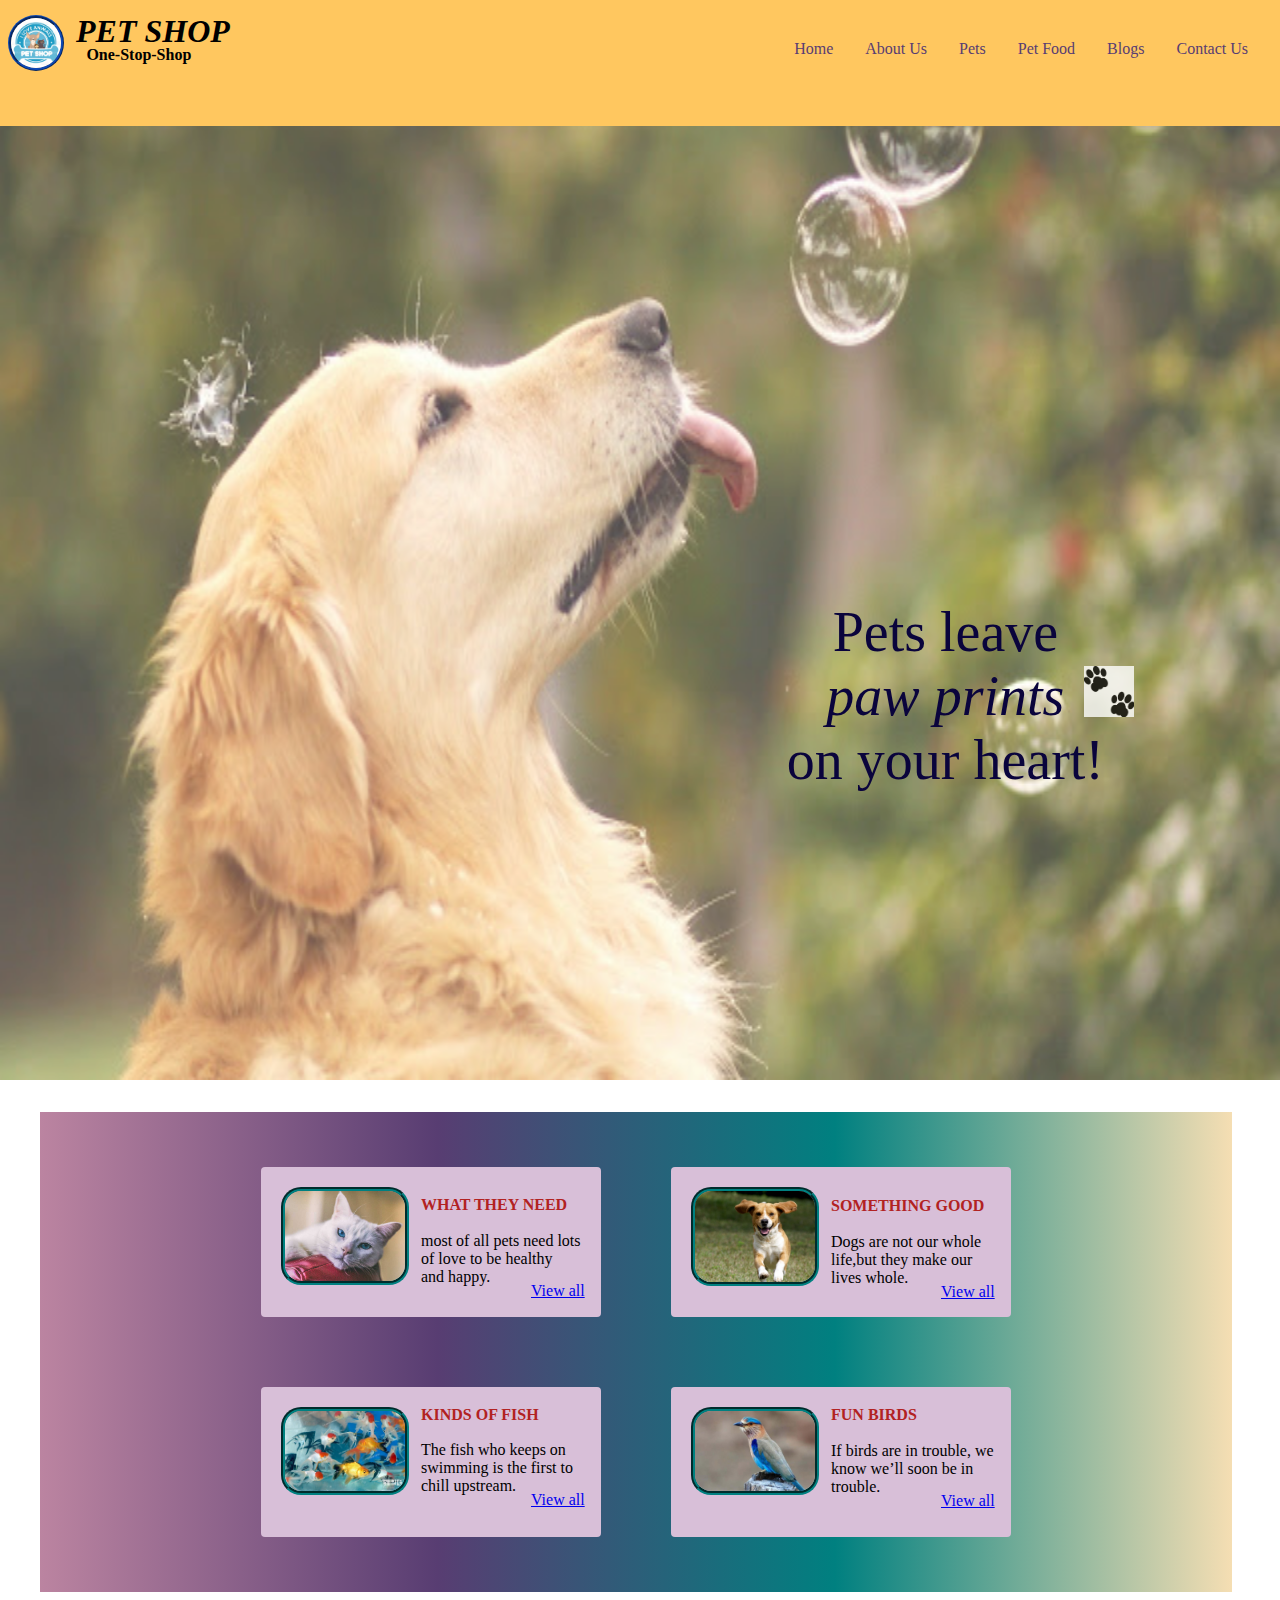
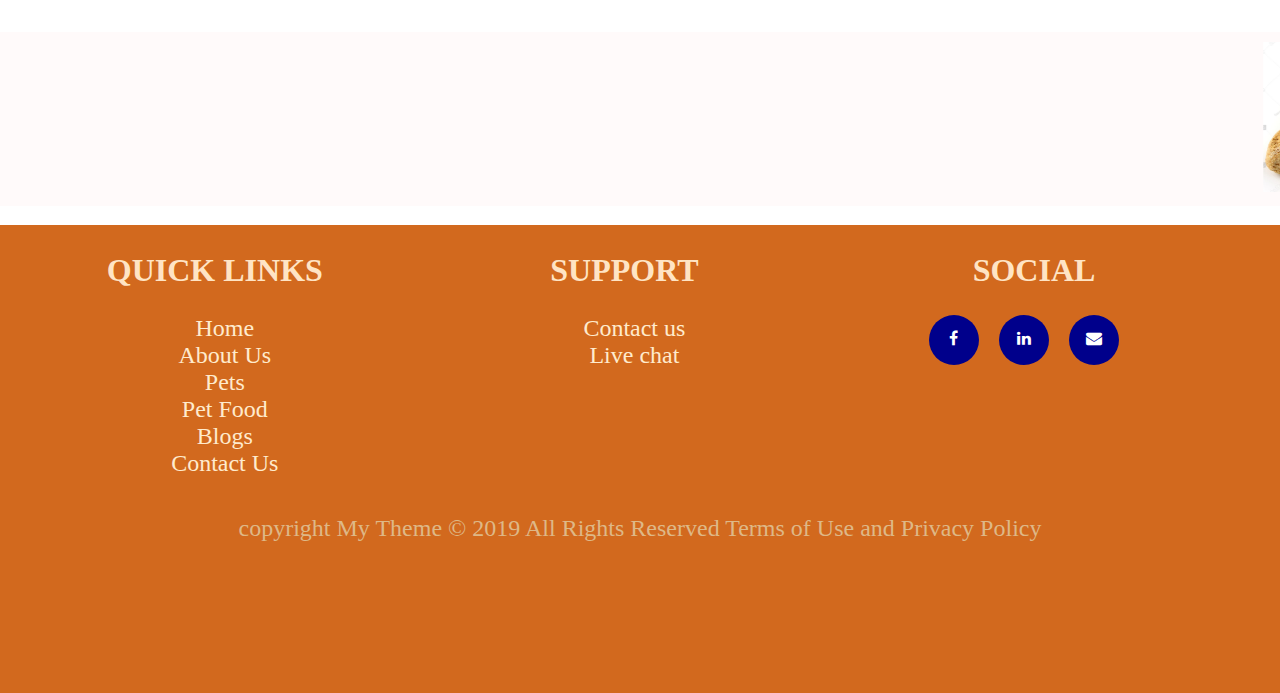
<file: index.html>
<!DOCTYPE html>
<html>
    <head>
        <meta charset="utf-8">
        <title>Pet Shop</title>
        <link rel="stylesheet" href="styles/styles.css">
        <link rel="stylesheet" href="https://cdnjs.cloudflare.com/ajax/libs/font-awesome/4.7.0/css/font-awesome.min.css">
    </head>
    <body>
        <nav>
            <img id="logo" src="images/petshop.jpg" alt="logo">
            <h1 class="name"><em>PET SHOP</em></h1>
            <h4 class="des">One-Stop-Shop</h4>
            <ul>
                <li><a href="#">Home</a></li>
                <li><a href="about.html">About Us</a></li>
                <li><a href="pets.html">Pets</a></li>
                <li><a href="petFood.html">Pet Food</a></li>
                <li><a href="blog.html">Blogs</a></li>
                <li><a href="contact.html">Contact Us</a></li>
            </ul>
        </nav>
                <img id="dog" src="images/dog.jpg" alt="dog">
                <h3 id="text">Pets leave <br><span id="quote"><em>paw prints</em><img id="footsteps"src="images/footsteps.jpg" alt="footsteps"></span> <br> on  your heart!
                </h3>

    <div class="product">
            <div class="single">
                <img id="cat" src="images/cat.jpg" alt="cat">
                <h4 class="heading">WHAT THEY NEED</h4>
                <p class="para">most of all pets need lots <br> of love to be healthy <br> and happy.</p>
                <a href="#">View all</a>
            </div>
            <div class="single">
                <img id="cat" src="images/dogi.jpeg" alt="dog">
                <h4 class="heading">SOMETHING GOOD</h4>
                <p class="para">Dogs are not our whole <br> life,but they make our <br> lives whole.</p>
                <a href="#">View all</a>
            </div>
            <div class="single">
                <img id="cat" src="images/fish.jpg" alt="fish">
                <h4 class="heading">KINDS OF FISH</h4>
                <p class="para">The fish who keeps on <br> swimming is the first to <br> chill upstream.</p>
                <a href="#">View all</a>
            </div>

            <div class="single">
                <img id="cat" src="images/bird.jpg" alt="bird">
                <h4 class="heading">FUN BIRDS</h4>
                <p class="para">If birds are in trouble, we <br>  know we’ll soon be in <br> trouble.</p>
                <a href="#">View all</a>
            </div>
        </div>

        <div class="item">
            <marquee behavior="side" direction="left">
        <div class="items">
             <img id="pic" src="images/bone.jpg" alt="bone">
            <h2 class="content">  &nbsp; &nbsp;  &nbsp; organic and <br>chemical free</h2>
            <!--<a href="petFood.html">Buy Online</a> -->
        </div>
        <div class="items">
            <img id="pic" src="images/dogi.jpg" alt="dog">
            <h2 class="content">Good <span class="style">Food </span>  <br> &nbsp; &nbsp; for Good Pets</h2>
        </div>
        <div class="items">
            <img id="pic" src="images/grooming.jpg" alt="grooming">
            <h2 class="content">Pet Grooming? <br> &nbsp; &nbsp; &nbsp; No Problem!</h2>
        </div>
        <div class="items">
            <img id="pic" src="images/healthy.jpg" alt="veterinarian">
            <h2 class="content">Keep Your Pets <br> &nbsp; &nbsp; &nbsp; Healthy!</h2>
        </div>
        <div class="items">
            <img id="pic" src="images/friendly.jpeg" alt="friendly">
            <h2 class="content">Friendly Pets</h2>
        </div>
        </marquee>
    </div>
    <footer>
        <div class="col">
            <h2>QUICK LINKS</h2>
            <ul>
                <li><a href="home.html">Home</a></li>
                <li><a href="about.html">About Us</a></li>
                <li><a href="pets.html">Pets</a></li>
                <li><a href="petFood.html">Pet Food</a></li>
                <li><a href="blog.html">Blogs</a></li>
                <li><a href="contact.html">Contact Us</a></li>
            </ul>
        </div>
        <div class="col">
            <h2>SUPPORT</h2>
            <ul>
                <li><a href="#">Contact us</a></li>
                <li><a href="#">Live chat</a></li>
            </ul>
        </div>
        <div class="col">
            <h2>SOCIAL</h2>
            <a href="#" class="fa fa-facebook"></a>
            <a href="#" class="fa fa-linkedin"></a>
            <a href="#" class="fa fa-envelope"></a>
        </div>
        <p>copyright My Theme ‎© 2019 All Rights Reserved Terms of Use and Privacy Policy</p>
    </footer>
    </body>
</html>
</file>
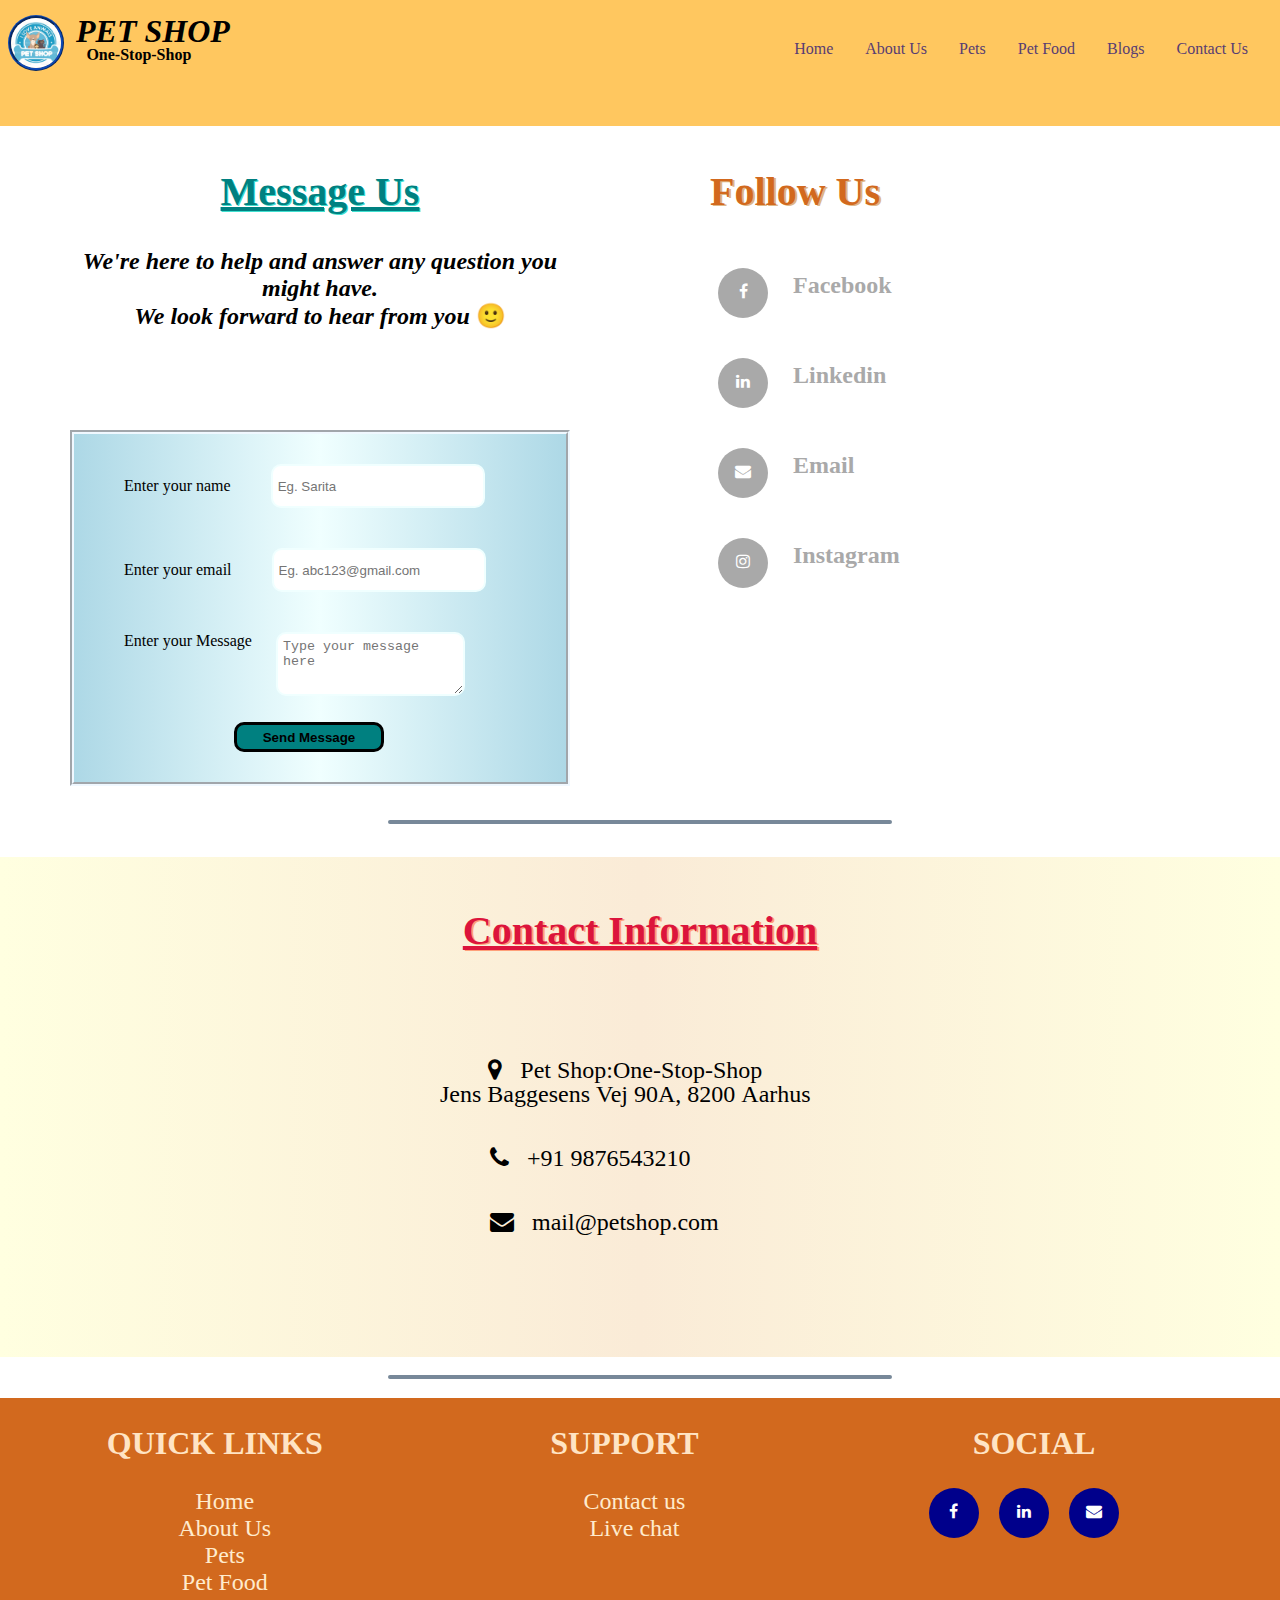
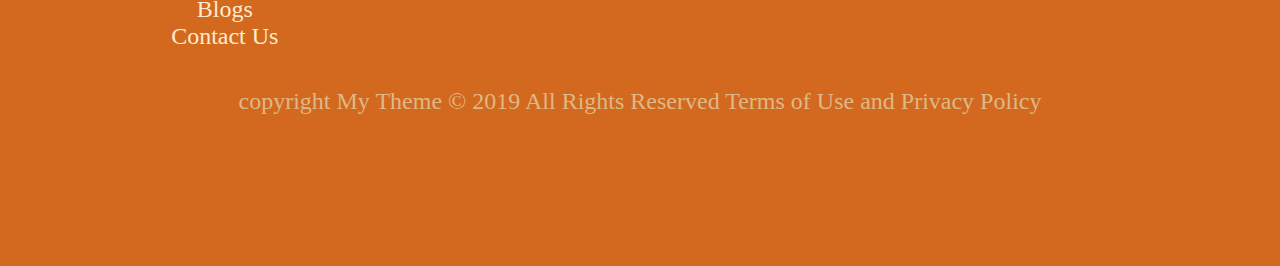
<file: contact.html>
<!DOCTYPE html>
<html>
    <head>
        <meta charset="utf-8">
        <title>Pet Shop</title>
        <link rel="stylesheet" href="styles/styles.css">
        <link rel="stylesheet" href="https://cdnjs.cloudflare.com/ajax/libs/font-awesome/4.7.0/css/font-awesome.min.css">
    </head>
    <body class="body">
        <nav>
            <img id="logo" src="images/petshop.jpg" alt="logo">
            <h1 class="name"><em>PET SHOP</em></h1>
            <h4 class="des">One-Stop-Shop</h4>
            <ul>
                <li><a href="index.html">Home</a></li>
                <li><a href="about.html">About Us</a></li>
                <li><a href="pets.html">Pets</a></li>
                <li><a href="petFood.html">Pet Food</a></li>
                <li><a href="blog.html">Blogs</a></li>
                <li><a href="#">Contact Us</a></li>
            </ul>
        </nav>
    <div class="wrapper">
        <div class="info">
            <h2>Message Us</h2>
            <p><em>We're here to help and answer any question you might have. <br>We look forward to hear from you </em>&#128578;</p>
            <form action="#">
                <label>Enter your name &nbsp; &nbsp;</label> 
                <input type="text" name="name" placeholder="Eg. Sarita" required/>
                <label> Enter your email &nbsp; &nbsp;</label>
                <input type="email" name="email" placeholder="Eg. abc123@gmail.com" Required/>
                <label id="p"> Enter your Message</label> 
                <textarea name="message" placeholder="Type your message here" rows="20" cols="30" Required></textarea>
                <input id="submit" type="submit" name="signIn" value="Send Message"/>
            </form>    
        </div>
        <div class="follow">
            <h2>Follow Us</h2>
            <a href="#" class="fa fa-facebook"> <h3 id="site">Facebook</h2> </a> <br>
            <a href="#" class="fa fa-linkedin"> <h3 id="site">Linkedin</h3></a> <br>
            <a href="#" class="fa fa-envelope"> <h3 id="site">Email</h3></a> <br>
            <a href="#" class="fa fa-instagram"> <h3 id="site">Instagram</h3></a>
        </div>
    </div>
    <hr>
    <div class="call">
        <h2>Contact Information</h2>
        <i class='fa fa-map-marker'> &nbsp; Pet Shop:One-Stop-Shop <br>Jens Baggesens Vej 90A, 8200 Aarhus </i>
        <i class="fa fa-phone">  &nbsp; +91 9876543210</i>
        <a href="#" class="fa fa-envelope">  &nbsp; mail@petshop.com</a>
    </div> <br> 
    <hr>
     <footer>
        <div class="col">
            <h2>QUICK LINKS</h2>
            <ul>
                <li><a href="index.html">Home</a></li>
                <li><a href="about.html">About Us</a></li>
                <li><a href="pets.html">Pets</a></li>
                <li><a href="petFood.html">Pet Food</a></li>
                <li><a href="blog.html">Blogs</a></li>
                <li><a href="contact.html">Contact Us</a></li>
            </ul>
        </div>
        <div class="col">
            <h2>SUPPORT</h2>
                <ul>
                    <li><a href="#">Contact us</a></li>
                    <li><a href="#">Live chat</a></li>
                </ul>
        </div>
        <div class="col">
            <h2>SOCIAL</h2>
            <a href="#" class="fa fa-facebook"></a>
            <a href="#" class="fa fa-linkedin"></a>
            <a href="#" class="fa fa-envelope"></a>
        </div>
        <p>copyright My Theme ‎© 2019 All Rights Reserved Terms of Use and Privacy Policy</p>
    </footer> 
    </body>
</html>
</file>
<file: styles/styles.css>
body{
    width:100%;
    margin:0 auto;
}
nav {
  width:100%;
  height:14vh;
  background-color:#ffc75f; 
  padding-bottom: -100px;
  margin-bottom: -100px;
  position: fixed;
  top:0;
  align-items: center;
  z-index:1;
  display: block;
}
#logo{
   width:50px; 
   display:inline-block;
   border: 3px ridge #0e49b5;
   border-radius: 100px;
   margin: 0.5rem;
   position: relative;
   top: 7px;
}
.name{
    display: inline-block;
    margin-top: 0;
    padding-top: 0;
    position: relative;
    bottom:30px;
    font-family: 'lucida handwriting';
}
.des{
    padding-left: 5.4rem;
    margin-top: -5px;
    position: relative;
    bottom:50px;
    font-family: Garamond;
}
nav ul {
  float: right;
  position: relative;
  bottom:112px;
  
}
nav ul li {
    list-style-type: none;
    float:left;
    margin-bottom: -1em;
      padding-right: 2em;
}
nav ul li a{
  color:#583d72;
  text-decoration: none;
}
#dog{
  width:100%;
  margin-top: 0px;
  height:120vh;
  opacity: 0.7;
  margin-bottom: -220px;
}
#text{
  position: relative;
  bottom: 20rem;
  right:11rem;
  text-align: center;
  float: right;
  font-size: 3.5rem;
  color: #0a043c;
  font-weight: lighter;
 margin-bottom: 0;
}
#quote{
  font-family: 'Monotype Corsiva';
}
#footsteps{
  width:3.125rem;
  padding: 10px 10px 0 20px;
  opacity: 0.8;
  position: absolute;
  bottom: 4.685rem;
}
.product{
  margin:40px;
  padding: 20px;
  display: flex;
  flex-wrap: wrap;
  justify-content: center;
  align-items: center;
  background-image: linear-gradient(to left,wheat,teal,#583d72,rgba(120,10,67,0.5));
  width:90%;
}
#cat{
  width:120px;
  height: 170px;
  border: 4px groove teal;
  border-radius: 20px;
}
.heading{
  display: inline-block;
  position: relative;
  bottom:110px;
  left:140px;
  color:firebrick;
}
.para{
  position: relative;
  bottom:130px;
  text-align: justify;
  left:140px;
}
.single{
  position: relative;
  display: flex;
  flex-direction: column;
  width: 300px;
  height: 110px;
  margin: 35px;
  padding: 20px;
  background-color: thistle;
  border-radius: 4px;
}
.single a{
  font-size: 1rem;
  position: relative;
  bottom:150px;
  left:250px;
}
#pic{
  width:120px;
  height:150px;
}

.item{
  background-color:snow;
}
.items{
  display: inline-block;
  margin:10px 35px;
  /*border:4px ridge black;*/
  width:300px;
  height: 150px;
  background-color: snow;
}
.content{
  display: inline-block;
  position: relative;
  bottom: 60px;
  left:5px;
  font-style: italic;
  color:peru;
  text-shadow: 1px 1px chocolate;
  line-height: 35px;
}
footer{
  text-align: center;
  background-color:chocolate;
  width:100%;
  height:52vh;
  margin-top: -5px;
  justify-content: center;
}

footer ul li{
  list-style: none;
  font-size: 1.5rem;
  color:blanchedalmond;
  text-align: center;
}

footer ul li a{
  color:blanchedalmond;
  text-decoration: none;
}
footer h2{
  font-size: 2rem;
  color: bisque;
  text-align: center;
  padding: 20px 10px 0 30px;
  font-family: 'lucida handwriting';
}
.col .fa {
  padding: 15px;
  width: 20px;
  height:20px;
  margin:0 8px;
  text-align: center;
  text-decoration: none;
  border-radius: 100%;
  background-color: darkblue;
  color: #ffffff;
}
footer p{
  padding-top: 290px;
  color:burlywood;
  font-size: 1.5rem;
}
.col{
  width: 32%;
  height: auto;
  float: left;
  margin-top: -20px;
}


/*Contact page*/
.wrapper{
  display: flex;
  height:820px;
  /*background-color: aliceblue;*/
}
.info{
  margin:85px 20px;
  padding: 50px;
  width: 50%;
  flex-basis: 60%;
}
.info h2{
  text-align: center;
  font-family: Garamond;
  font-weight: bolder;
  text-decoration: underline;
  color: teal;
  font-size: 2.5rem;
  text-shadow:1px 1px turquoise;
}
.info p{
  text-align: center;
  font-family: Garamond;
  font-weight: bolder;
  font-size: 1.5rem;
}

form{
  background-image: linear-gradient(to right,lightblue,azure,lightblue);
  margin-top: 100px;
  border:4px groove aliceblue;
  padding: 10px 50px;
  justify-content: center;
  align-items: center;
}

input{
  border: 2px solid azure;
  border-radius: 10px;
 margin: 20px;
 padding: 5px;
 width: 200px;
 height: 30px;
}
#p{
  display: inline-block;
  padding-top: 20px;
  vertical-align:top;
}
textarea{
  border: 2px solid azure;
  border-radius: 10px;
 margin: 20px 20px 2px 20px;
 padding: 5px;
 width: 175px;
 height: 50px;
 display: inline-block;
}

#submit{
  background-color: teal;
  border:3px solid #000000;
  color: #000000;
  margin:20px 110px;
  padding: 5px;
  width: 150px;
  font-weight: bold;
}
#submit:hover{
  background-image: linear-gradient(to right,lightblue,azure,lightblue);
  color: teal;
}

hr{
  width:500px;
  margin-top: 0;
  border-radius: 100px;
  border:2px solid lightslategray;
  animation: animate 4s linear;
}
.follow{
  font-family: 'lucida handwriting';
  margin:85px 20px;
  padding: 50px;
  flex-basis: 60%;
  justify-content: center;
  align-items: center;
}

.follow h2{
  color:chocolate;
  text-shadow: 2px 1px burlywood;
  font-size: 2.5rem;
}
.follow .fa {
  padding: 15px;
  width: 20px;
  height:20px;
  margin:20px 8px;
  text-align: center;
  display: inline-block;
  text-decoration: none;
  border-radius: 100%;
  background-color: darkgray;
  color: #ffffff;
}

#site{
  margin-left:60px;
  margin-top:-150px;
  color:darkgray;
  display: inline-block;
  text-align: center;
  font-size: 1.5rem;
  position: relative;
  bottom: 20px;  
}

.call{
  background-image: linear-gradient(to right,lightyellow,antiquewhite,lightyellow) ;
  justify-content: center;
  align-items: center;
  height: 500px;
  box-sizing: border-box;
}
.call h2{
  text-align: center;
  padding:50px;
  font-family: Garamond;
  font-weight: bolder;
  text-decoration: underline;
  color: crimson;
  font-size: 2.5rem;
  text-shadow:2px 1px lightsalmon;
  background-color: ;
}
.call .fa-map-marker{
  padding:20px 440px;
  text-align: center;
  font-size: 1.5rem;
}
.call .fa-phone{
  padding:20px 490px;
  text-align: center;
  font-size: 1.5rem;
}
.call .fa-envelope{
  padding:20px 490px;
  text-align: center;
  font-size: 1.5rem;
  text-decoration: none;
  color: #000000;
}
</file>
